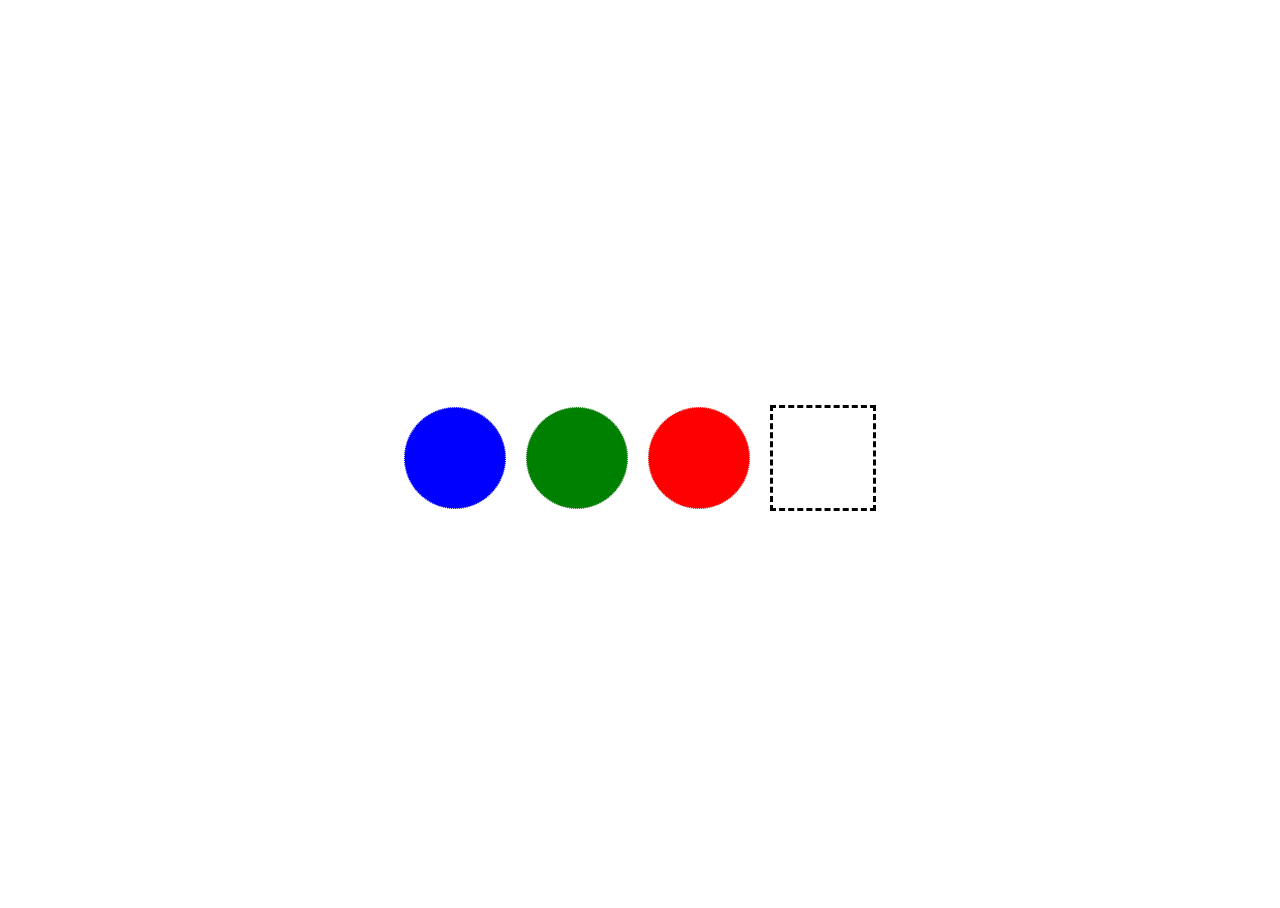
<file: dom-applying-classes/index.html>
<!DOCTYPE html>
<head>
  <title>DOM: Applying Classes</title>
  <link rel="stylesheet" href="style.css">
  <script src="classes.js"></script>
</head>
<body>
  <div id="one"></div>
  <div id="two"></div>
  <div id="three"></div>
  <div class="invisible"></div>
</body>
</html>
</file>
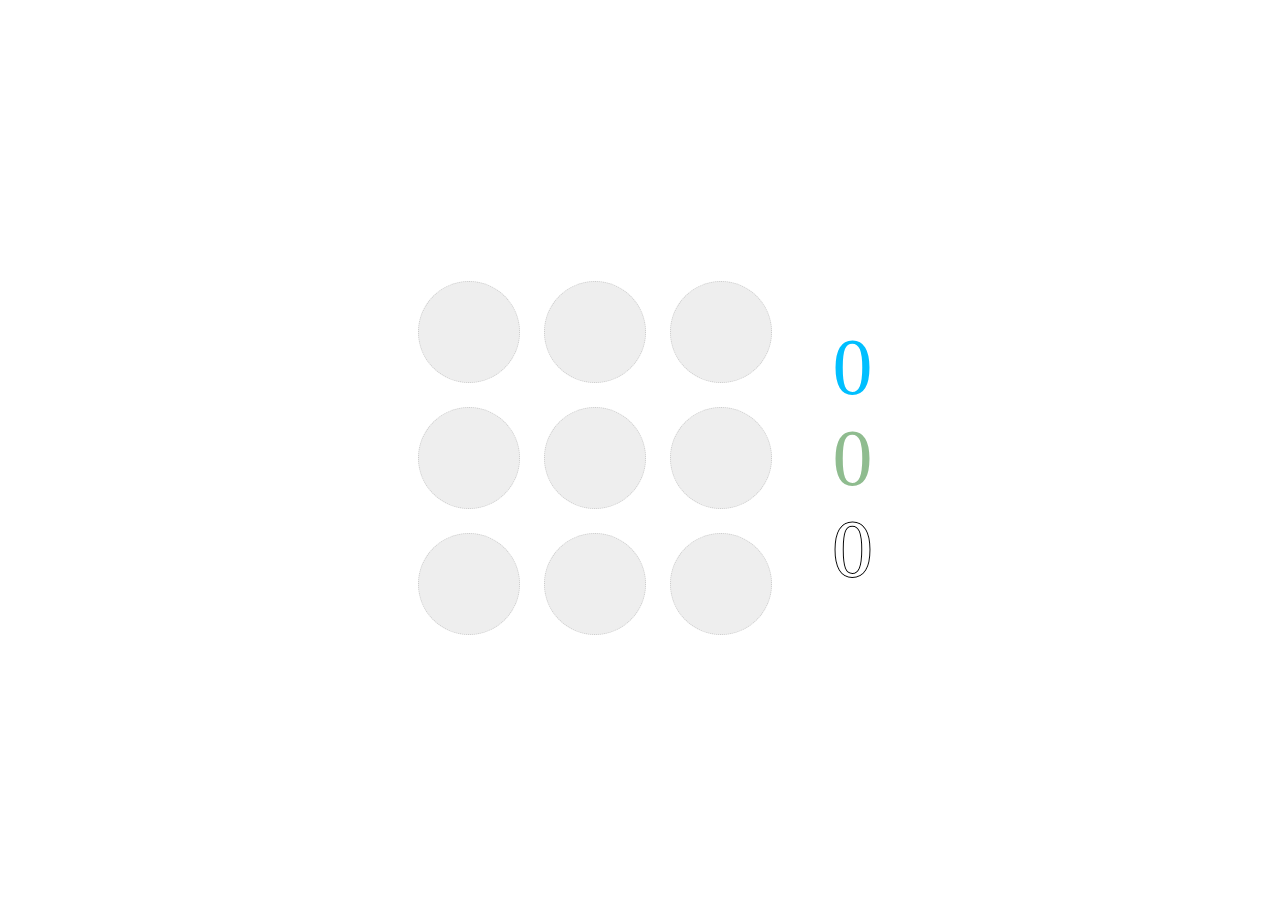
<file: dom-events-and-classes/index.html>
<!DOCTYPE html>
<head>
  <title>Game</title>
  <link rel="stylesheet" href="style.css">
  <script src="game.js"></script>
</head>
<body>
  <div class="board">
    <div class="0"></div>
    <div class="1"></div>
    <div class="2"></div>
    <div class="3"></div>
    <div class="4"></div>
    <div class="5"></div>
    <div class="6"></div>
    <div class="7"></div>
    <div class="8"></div>
  </div>
  <div class="totals">
    <div class="total">
      <span id="blue-total">0</span>
    </div>
    <div class="total">
      <span id="green-total">0</span>
    </div>
    <div class="total">
      <span id="invisible-total">0</span>
    </div>
  </div>
</body>
</html>
</file>
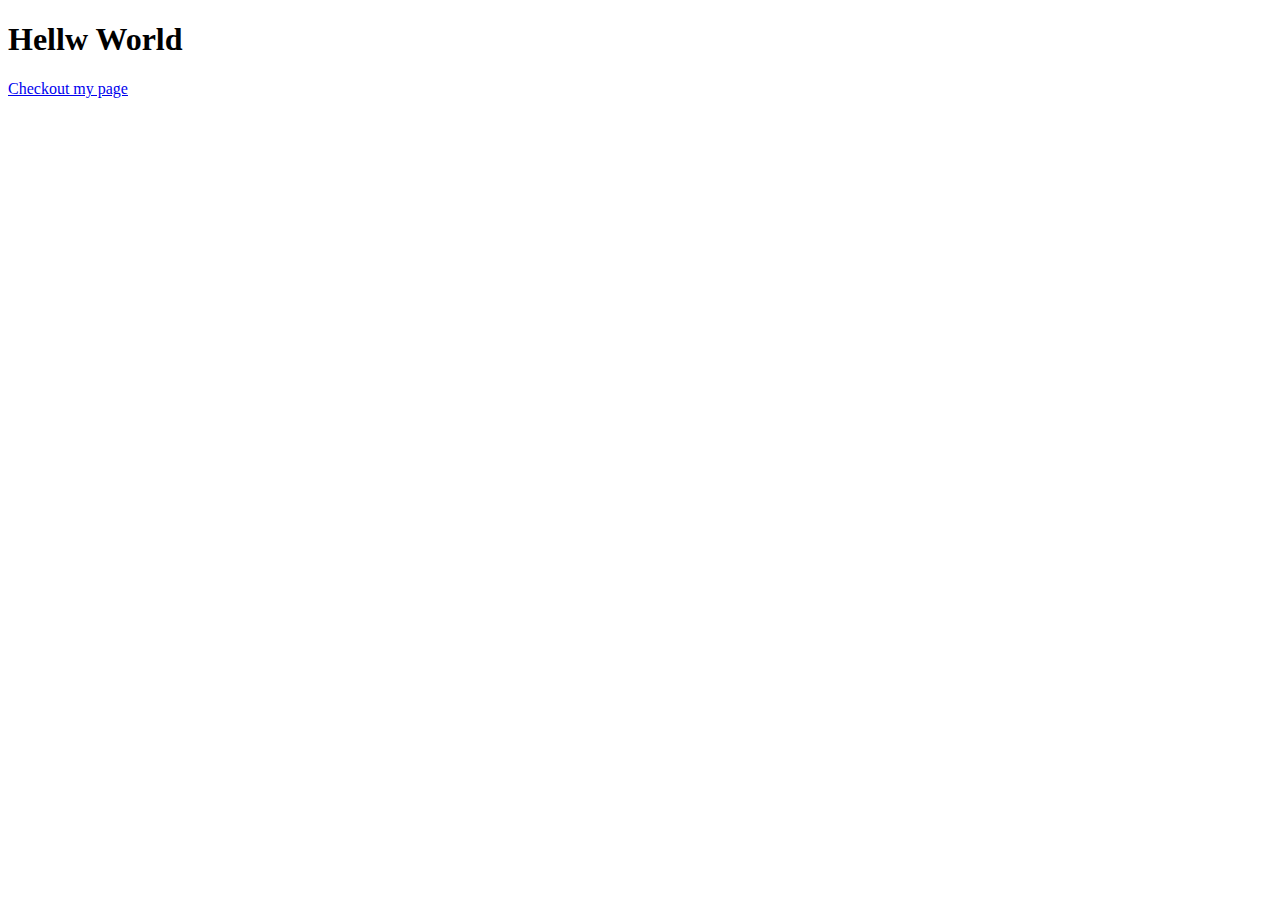
<file: html-basics/index.html>
<!DOCTYPE html>
<html lang="en">
<head>
    <meta charset="UTF-8">  
    <title>Html Basics</title>
</head>
<body>
    <h1>Hellw World</h1>
    <a href="./secondPage.html">Checkout my page</a>
</body>
</html>
</file>
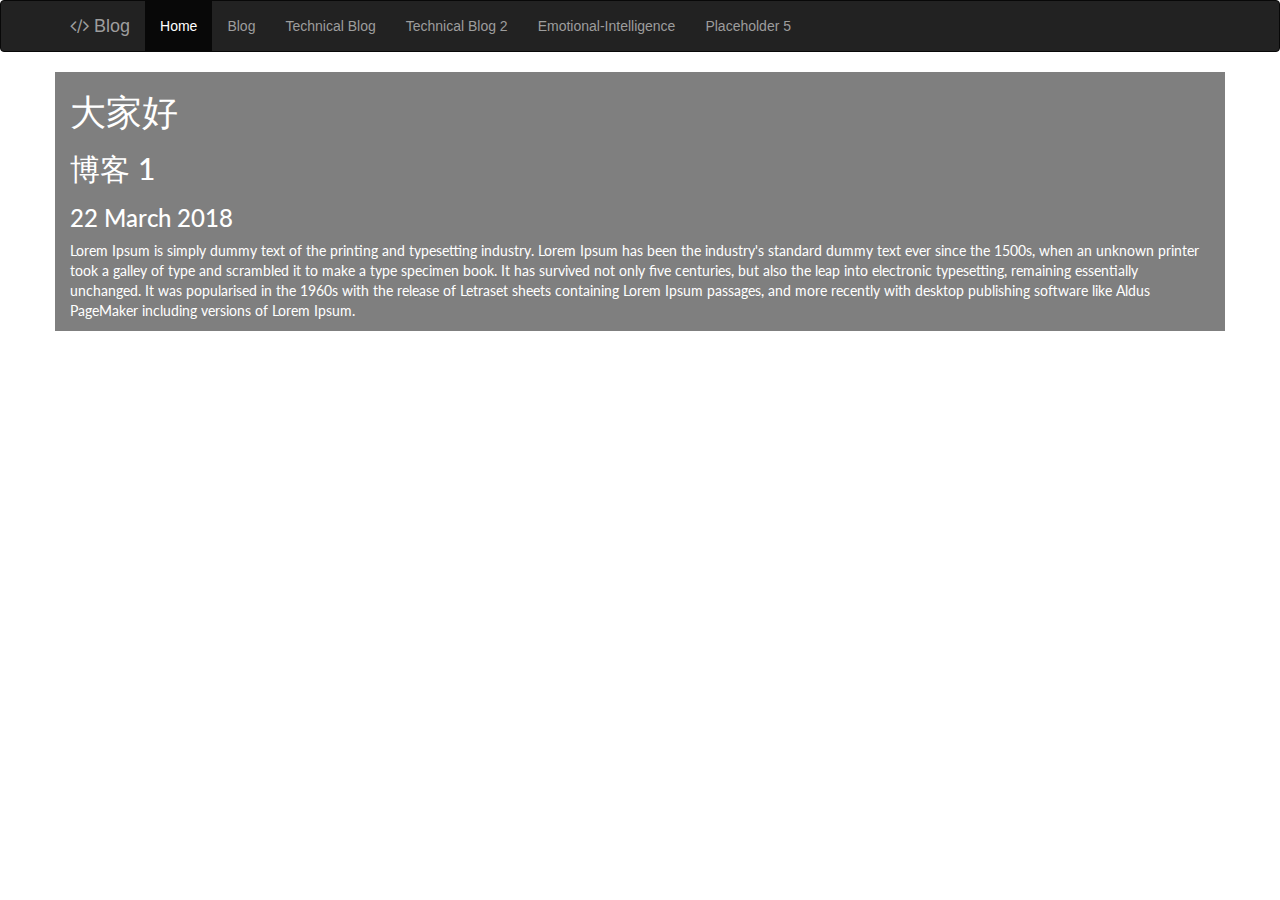
<file: lukechadwick.github.io - Copy/index.html>
<!DOCTYPE html>
<html>
  <head>
    <title>Luke's Page</title>
    <meta charset="UTF-8">
    <link rel="stylesheet" type="text/css" href="css.css">
    <link href="https://fonts.googleapis.com/css?family=Lato:400,700" rel="stylesheet">
    <link rel="stylesheet" href="https://maxcdn.bootstrapcdn.com/bootstrap/3.3.7/css/bootstrap.min.css">
    <link rel="stylesheet" type="text/css" href="https://maxcdn.bootstrapcdn.com/font-awesome/4.7.0/css/font-awesome.min.css">
  </head>
  
  <body>

  <nav class="navbar navbar-inverse">
  <div class="container">
    <!-- Brand and toggle get grouped for better mobile display -->
    <div class="navbar-header">
      <button type="button" class="navbar-toggle collapsed" data-toggle="collapse" data-target="#bs-example-navbar-collapse-1" aria-expanded="false">
        <span class="sr-only">Toggle navigation</span>
        <span class="icon-bar"></span>
        <span class="icon-bar"></span>
        <span class="icon-bar"></span>
      </button>
      <a href="index.html" class="navbar-brand"><i class="fa fa-code" aria-hidden="true"></i> Blog</a>
    </div>

    <!-- Collect the nav links, forms, and other content for toggling -->
    <div class="collapse navbar-collapse" id="bs-example-navbar-collapse-1">
      <ul class="nav navbar-nav">
        <li class="active"><a href="index.html">Home</a></li>
        <li><a href="blog/cl1-reflection-blog.html">Blog</a></li>
        <li><a href="blog/t2-html-css-dom-p1.html">Technical Blog</a></li>
        <li><a href="blog/t2-html-css-dom-p2.html">Technical Blog 2</a></li>
        <li><a href="blog/c2-emotional-intelligence.html">Emotional-Intelligence</a></li>
        <li><a href="blog3">Placeholder 5</a></li>
      </ul>
    </div><!-- /.navbar-collapse -->
  </div><!-- /.container-fluid -->
</nav>

  <div class="container cBlog">
    <h1>大家好</h1>
    <h2>博客 1</h2>
    <h3>22 March 2018</h3>
    
    <p>
      Lorem Ipsum is simply dummy text of the printing and typesetting industry. Lorem Ipsum has been the industry's standard dummy text ever since the 1500s, when an unknown printer took a galley of type and scrambled it to make a type specimen book. It has survived not only five centuries, but also the leap into electronic typesetting, remaining essentially unchanged. It was popularised in the 1960s with the release of Letraset sheets containing Lorem Ipsum passages, and more recently with desktop publishing software like Aldus PageMaker including versions of Lorem Ipsum.
    </p>

  </div>
    
    <!-- this is a comment. -->
  
  <script src="https://code.jquery.com/jquery-3.2.1.min.js"></script>
  <script src="https://maxcdn.bootstrapcdn.com/bootstrap/3.3.7/js/bootstrap.min.js"></script>
  </body>
</html>
</file>
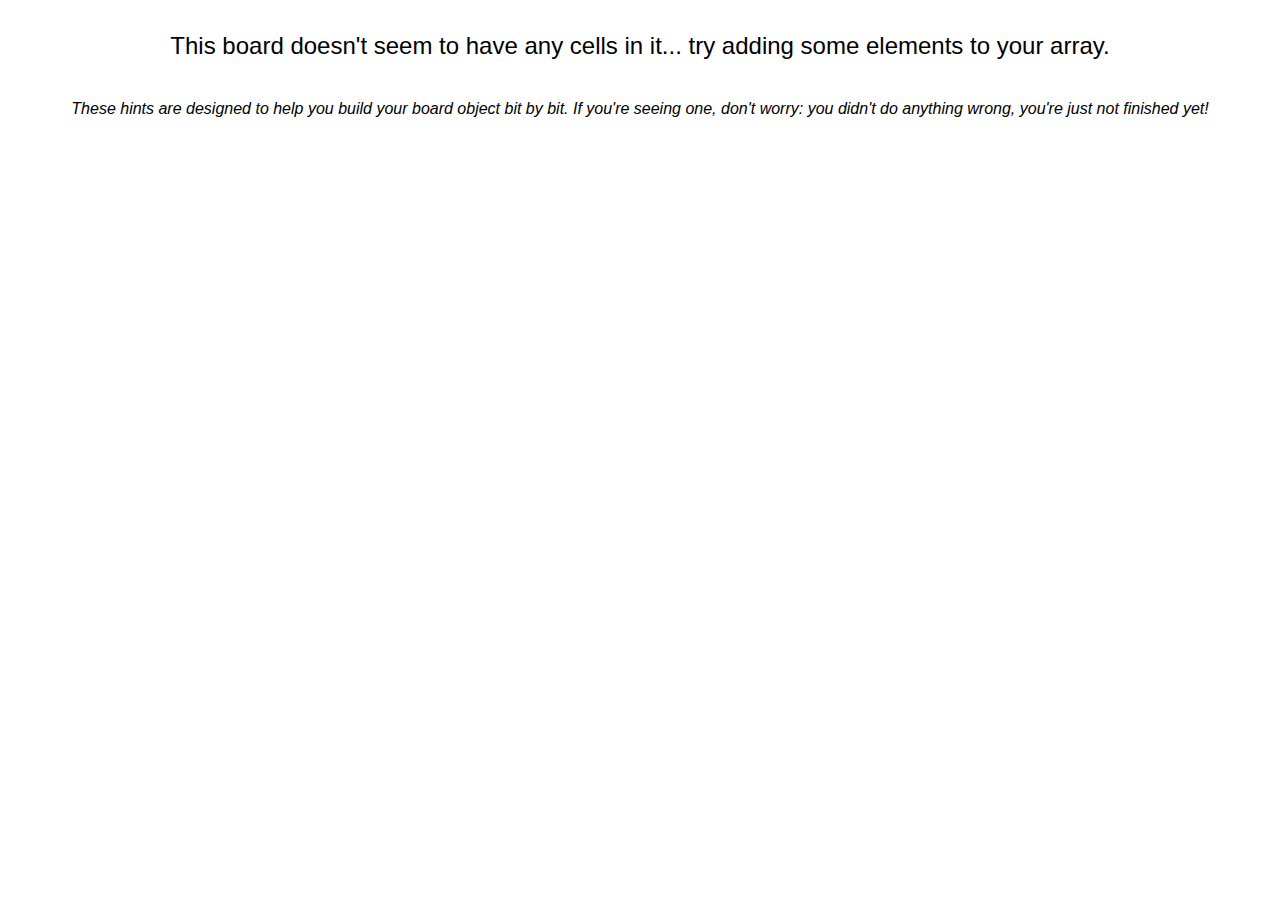
<file: minesweeper/index.html>
<!DOCTYPE html>
<html>
  <head>
    <title>Minesweeper</title>
    <link rel="stylesheet" href="minesweeper.css">
    <script src="lib/tests.js"></script>
    <script src="lib/lib.js"></script>
    <script src="minesweeper.js"></script>
  </head>
  <body>
    <div id="message"></div>
    <div id="notes"></div>
    <div class="board"></div>
  </body>
</html>
</file>
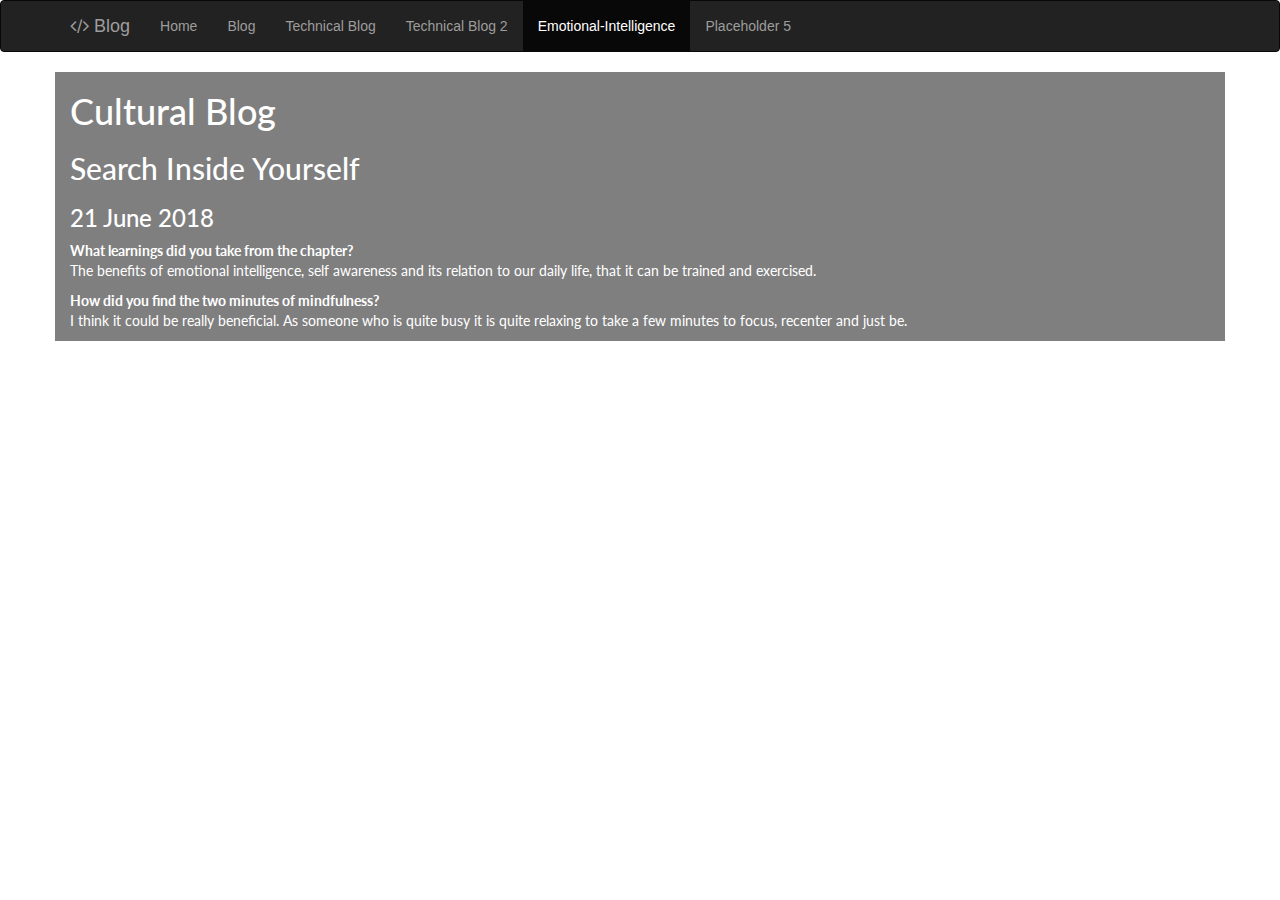
<file: lukechadwick.github.io - Copy/blog/c2-emotional-intelligence.html>
<!DOCTYPE html>
<html>
  <head>
    <title>Luke's Page</title>
    <meta charset="UTF-8">
    <link rel="stylesheet" type="text/css" href="../css.css">
    <link href="https://fonts.googleapis.com/css?family=Lato:400,700" rel="stylesheet">
    <link rel="stylesheet" href="https://maxcdn.bootstrapcdn.com/bootstrap/3.3.7/css/bootstrap.min.css">
    <link rel="stylesheet" type="text/css" href="https://maxcdn.bootstrapcdn.com/font-awesome/4.7.0/css/font-awesome.min.css">
  </head>
  
  <body>

  <nav class="navbar navbar-inverse">
    <div class="container">
      <!-- Brand and toggle get grouped for better mobile display -->
      <div class="navbar-header">
        <button type="button" class="navbar-toggle collapsed" data-toggle="collapse" data-target="#bs-example-navbar-collapse-1" aria-expanded="false">
          <span class="sr-only">Toggle navigation</span>
          <span class="icon-bar"></span>
          <span class="icon-bar"></span>
          <span class="icon-bar"></span>
        </button>
        <a href="../index.html" class="navbar-brand"><i class="fa fa-code" aria-hidden="true"></i> Blog</a>

      </div>

      <!-- Collect the nav links, forms, and other content for toggling -->
      <div class="collapse navbar-collapse" id="bs-example-navbar-collapse-1">
        <ul class="nav navbar-nav">
          <li><a href="../index.html">Home</a></li>
          <li><a href="cl1-reflection-blog.html">Blog</a></li>
          <li><a href="t2-html-css-dom-p1.html">Technical Blog</a></li>
          <li><a href="t2-html-css-dom-p2.html">Technical Blog 2</a></li>
          <li class="active"><a href="c2-emotional-intelligence.html">Emotional-Intelligence</a></li>
          <li><a href="blog3">Placeholder 5</a></li>
        </ul>
      </div><!-- /.navbar-collapse -->
    </div><!-- /.container-fluid -->
  </nav>

  <div class="container cBlog">
    <h1>Cultural Blog</h1>
    <h2>Search Inside Yourself</h2>
    <h3>21 June 2018</h3>
    
    <p>
      <div class="question">What learnings did you take from the chapter?</div>
      The benefits of emotional intelligence, self awareness and its relation to our daily life, that it can be trained and exercised.
      <div class="question">How did you find the two minutes of mindfulness?</div>
      I think it could be really beneficial. As someone who is quite busy it is quite relaxing to take a few minutes to focus, recenter and just be.
    </p>
  </div>
    
  <script src="https://code.jquery.com/jquery-3.2.1.min.js"></script>
  <script src="https://maxcdn.bootstrapcdn.com/bootstrap/3.3.7/js/bootstrap.min.js"></script>
  </body>
</html>
</file>
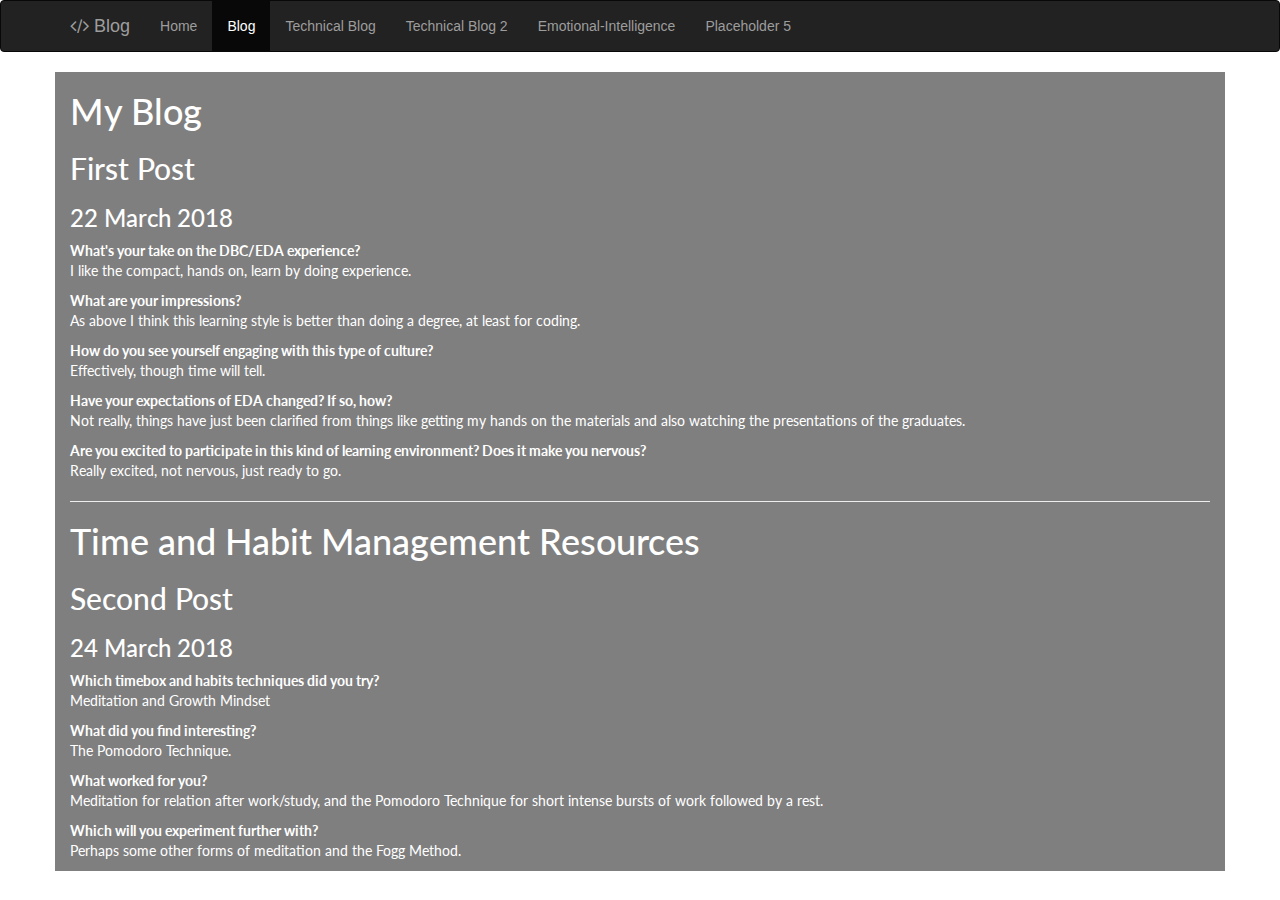
<file: lukechadwick.github.io - Copy/blog/cl1-reflection-blog.html>
<!DOCTYPE html>
<html>
  <head>
    <title>Luke's Page</title>
    <meta charset="UTF-8">
    <link rel="stylesheet" type="text/css" href="../css.css">
    <link href="https://fonts.googleapis.com/css?family=Lato:400,700" rel="stylesheet">
    <link rel="stylesheet" href="https://maxcdn.bootstrapcdn.com/bootstrap/3.3.7/css/bootstrap.min.css">
    <link rel="stylesheet" type="text/css" href="https://maxcdn.bootstrapcdn.com/font-awesome/4.7.0/css/font-awesome.min.css">
  </head>
  
  <body>

    <nav class="navbar navbar-inverse">
      <div class="container">
        <!-- Brand and toggle get grouped for better mobile display -->
        <div class="navbar-header">
          <button type="button" class="navbar-toggle collapsed" data-toggle="collapse" data-target="#bs-example-navbar-collapse-1" aria-expanded="false">
            <span class="sr-only">Toggle navigation</span>
            <span class="icon-bar"></span>
            <span class="icon-bar"></span>
            <span class="icon-bar"></span>
          </button>
          <a href="../index.html" class="navbar-brand"><i class="fa fa-code" aria-hidden="true"></i> Blog</a>
        </div>

        <!-- Collect the nav links, forms, and other content for toggling -->
        <div class="collapse navbar-collapse" id="bs-example-navbar-collapse-1">
          <ul class="nav navbar-nav">
            <li><a href="../index.html">Home</a></li>
            <li class="active"><a href="cl1-reflection-blog.html">Blog</a></li>
            <li><a href="t2-html-css-dom-p1.html">Technical Blog</a></li>
            <li><a href="t2-html-css-dom-p2.html">Technical Blog 2</a></li>
            <li><a href="c2-emotional-intelligence.html">Emotional-Intelligence</a></li>
            <li><a href="blog3">Placeholder 5</a></li>                   
          </ul>
        </div><!-- /.navbar-collapse -->
      </div><!-- /.container-fluid -->
    </nav>

    <div class="container cBlog">
      <h1>My Blog</h1>
      <h2>First Post</h2>
      <h3>22 March 2018</h3>
      
      <p>
        <div class="question">What's your take on the DBC/EDA experience?</div>
        I like the compact, hands on, learn by doing experience.
        <div class="question">What are your impressions?</div>
        As above I think this learning style is better than doing a degree, at least for coding.
        <div class="question">How do you see yourself engaging with this type of culture?</div>
        Effectively, though time will tell.
        <div class="question">Have your expectations of EDA changed? If so, how?</div>
        Not really, things have just been clarified from things like getting my hands on the materials and also watching the presentations of the graduates.
        <div class="question">Are you excited to participate in this kind of learning environment? Does it make you nervous?</div>
        Really excited, not nervous, just ready to go.
      </p>

      <hr>

      <h1>Time and Habit Management Resources</h1>
      <h2>Second Post</h2>
      <h3>24 March 2018</h3>
      
      <p>
        <div class="question">Which timebox and habits techniques did you try?</div>
        Meditation and Growth Mindset
        <div class="question">What did you find interesting?</div>
        The Pomodoro Technique.
        <div class="question">What worked for you?</div>
        Meditation for relation after work/study, and the Pomodoro Technique for short intense bursts of work followed by a rest.
        <div class="question">Which will you experiment further with?</div>
        Perhaps some other forms of meditation and the Fogg Method.
      </p>
    </div>
      
  <script src="https://code.jquery.com/jquery-3.2.1.min.js"></script>
  <script src="https://maxcdn.bootstrapcdn.com/bootstrap/3.3.7/js/bootstrap.min.js"></script>
  </body>
</html>
</file>
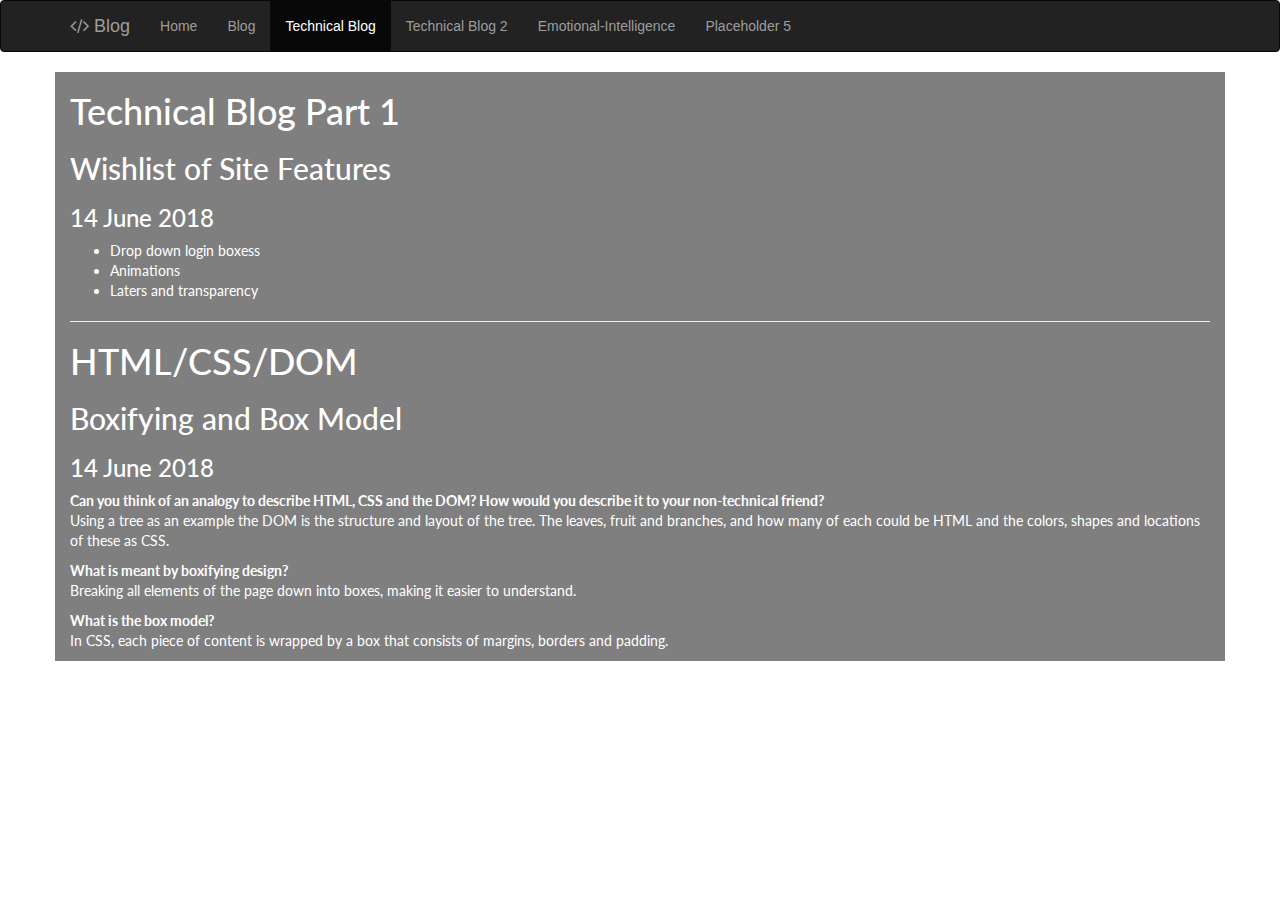
<file: lukechadwick.github.io - Copy/blog/t2-html-css-dom-p1.html>
<!DOCTYPE html>
<html>
  <head>
    <title>Luke's Page</title>
    <meta charset="UTF-8">
    <link rel="stylesheet" type="text/css" href="../css.css">
    <link href="https://fonts.googleapis.com/css?family=Lato:400,700" rel="stylesheet">
    <link rel="stylesheet" href="https://maxcdn.bootstrapcdn.com/bootstrap/3.3.7/css/bootstrap.min.css">
    <link rel="stylesheet" type="text/css" href="https://maxcdn.bootstrapcdn.com/font-awesome/4.7.0/css/font-awesome.min.css">
  </head>
  
  <body>

  <nav class="navbar navbar-inverse">
    <div class="container">
      <!-- Brand and toggle get grouped for better mobile display -->
      <div class="navbar-header">
        <button type="button" class="navbar-toggle collapsed" data-toggle="collapse" data-target="#bs-example-navbar-collapse-1" aria-expanded="false">
          <span class="sr-only">Toggle navigation</span>
          <span class="icon-bar"></span>
          <span class="icon-bar"></span>
          <span class="icon-bar"></span>
        </button>
        <a href="../index.html" class="navbar-brand"><i class="fa fa-code" aria-hidden="true"></i> Blog</a>

      </div>

      <!-- Collect the nav links, forms, and other content for toggling -->
      <div class="collapse navbar-collapse" id="bs-example-navbar-collapse-1">
        <ul class="nav navbar-nav">
          <li><a href="../index.html">Home</a></li>
          <li><a href="cl1-reflection-blog.html">Blog</a></li>
          <li class="active"><a href="t2-html-css-dom-p1.html">Technical Blog</a></li>
          <li><a href="t2-html-css-dom-p2.html">Technical Blog 2</a></li>
          <li><a href="c2-emotional-intelligence.html">Emotional-Intelligence</a></li>
          <li><a href="blog3">Placeholder 5</a></li>
        </ul>
      </div><!-- /.navbar-collapse -->
    </div><!-- /.container-fluid -->
  </nav>

  <div class="container cBlog">
    <h1>Technical Blog Part 1</h1>
    <h2>Wishlist of Site Features</h2>
    <h3>14 June 2018</h3>

    <ul>
      <li>Drop down login boxess</li>
      <li>Animations</li>
      <li>Laters and transparency</li>
    </ul>
    
    <hr>

    <h1>HTML/CSS/DOM</h1>
    <h2>Boxifying and Box Model</h2>
    <h3>14 June 2018</h3>
    
    <p>
      <div class="question">Can you think of an analogy to describe HTML, CSS and the DOM? How would you describe it to your non-technical friend?</div>
      Using a tree as an example the DOM is the structure and layout of the tree. The leaves, fruit and branches, and how many of each could be HTML and the colors, shapes and locations of these as CSS.
      <div class="question">What is meant by boxifying design?</div>
      Breaking all elements of the page down into boxes, making it easier to understand.
      <div class="question">What is the box model?</div>
      In CSS, each piece of content is wrapped by a box that consists of margins, borders and padding.
    </p>
  </div>
    
  <script src="https://code.jquery.com/jquery-3.2.1.min.js"></script>
  <script src="https://maxcdn.bootstrapcdn.com/bootstrap/3.3.7/js/bootstrap.min.js"></script>
  </body>
</html>
</file>
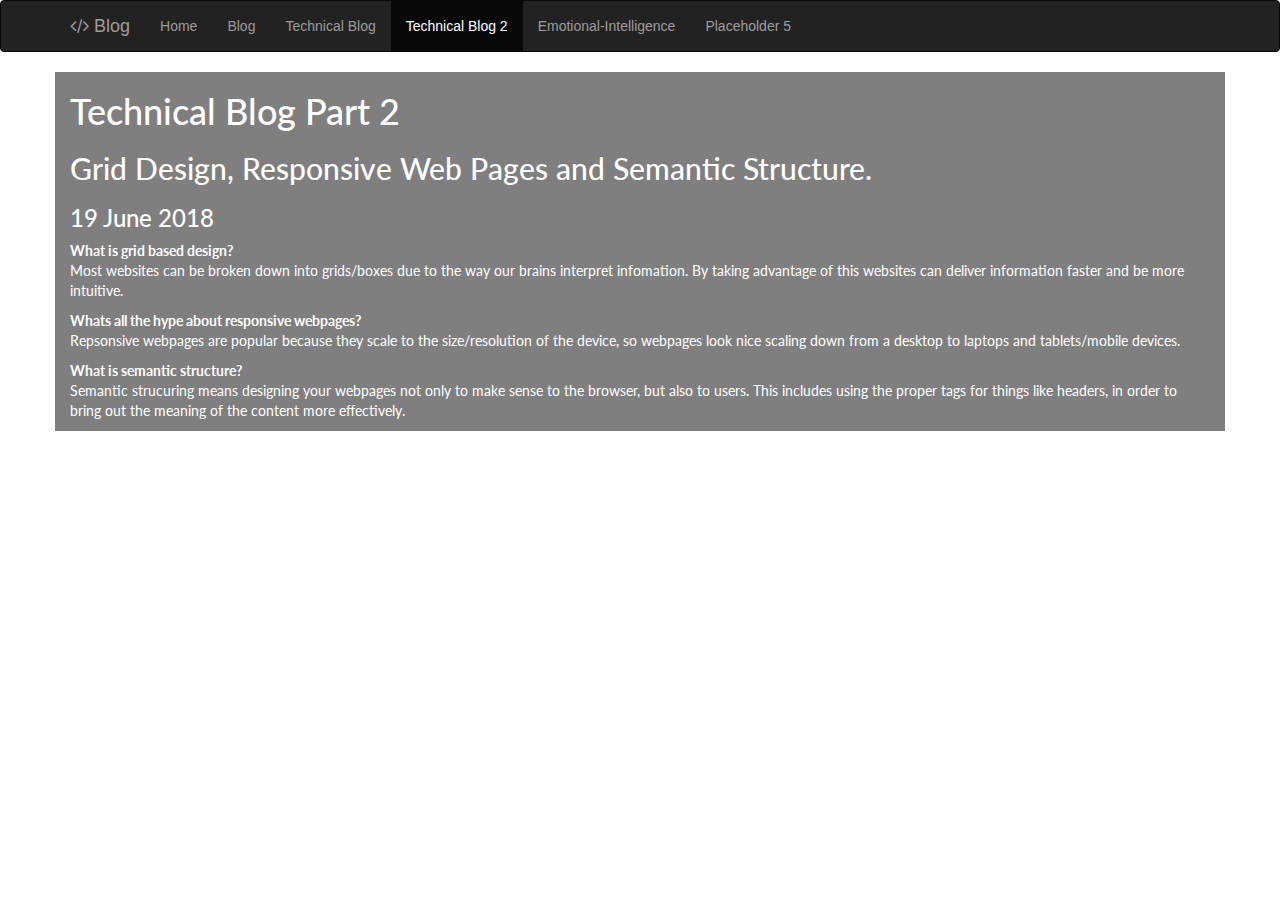
<file: lukechadwick.github.io - Copy/blog/t2-html-css-dom-p2.html>
<!DOCTYPE html>
<html>
  <head>
    <title>Luke's Page</title>
    <meta charset="UTF-8">
    <link rel="stylesheet" type="text/css" href="../css.css">
    <link href="https://fonts.googleapis.com/css?family=Lato:400,700" rel="stylesheet">
    <link rel="stylesheet" href="https://maxcdn.bootstrapcdn.com/bootstrap/3.3.7/css/bootstrap.min.css">
    <link rel="stylesheet" type="text/css" href="https://maxcdn.bootstrapcdn.com/font-awesome/4.7.0/css/font-awesome.min.css">
  </head>
  
  <body>

  <nav class="navbar navbar-inverse">
    <div class="container">
      <!-- Brand and toggle get grouped for better mobile display -->
      <div class="navbar-header">
        <button type="button" class="navbar-toggle collapsed" data-toggle="collapse" data-target="#bs-example-navbar-collapse-1" aria-expanded="false">
          <span class="sr-only">Toggle navigation</span>
          <span class="icon-bar"></span>
          <span class="icon-bar"></span>
          <span class="icon-bar"></span>
        </button>
        <a href="../index.html" class="navbar-brand"><i class="fa fa-code" aria-hidden="true"></i> Blog</a>

      </div>

      <!-- Collect the nav links, forms, and other content for toggling -->
      <div class="collapse navbar-collapse" id="bs-example-navbar-collapse-1">
        <ul class="nav navbar-nav">
          <li><a href="../index.html">Home</a></li>
          <li><a href="cl1-reflection-blog.html">Blog</a></li>
          <li><a href="t2-html-css-dom-p1.html">Technical Blog</a></li>
          <li class="active"><a href="t2-html-css-dom-p2.html">Technical Blog 2</a></li>
          <li><a href="c2-emotional-intelligence.html">Emotional-Intelligence</a></li>
          <li><a href="blog3">Placeholder 5</a></li>
        </ul>
      </div><!-- /.navbar-collapse -->
    </div><!-- /.container-fluid -->
  </nav>

  <div class="container cBlog">
    <h1>Technical Blog Part 2</h1>
    <h2>Grid Design, Responsive Web Pages and Semantic Structure.</h2>
    <h3>19 June 2018</h3>
    
    <p>
      <div class="question">What is grid based design?</div>
      Most websites can be broken down into grids/boxes due to the way our brains interpret infomation. By taking advantage of this websites can deliver information faster and be more intuitive.
      <div class="question">Whats all the hype about responsive webpages?</div>
      Repsonsive webpages are popular because they scale to the size/resolution of the device, so webpages look nice scaling down from a desktop to laptops and tablets/mobile devices.
      <div class="question">What is semantic structure?</div>
      Semantic strucuring means designing your webpages not only to make sense to the browser, but also to users. This includes using the proper tags for things like headers, in order to bring out the meaning of the content more effectively.
    </p>
  </div>
    
  <script src="https://code.jquery.com/jquery-3.2.1.min.js"></script>
  <script src="https://maxcdn.bootstrapcdn.com/bootstrap/3.3.7/js/bootstrap.min.js"></script>
  </body>
</html>
</file>
<file: dom-applying-classes/style.css>
html, body {
  height: 100%;
}

body {
  display: flex;
  align-items: center;
  justify-content: center;
}

div {
  width: 100px;
  height: 100px;
  border: 1px #ccc dotted;
  margin: 10px;
  border-radius: 50%;
  background-color: #eee;
}

div.blue {
  background-color: blue;
}

div.green {
  background-color: green;
}

div.red {
  background-color: red;
}

.invisible {
  display: none;
}

.visible {
  display: block;
  border: 3px black dashed;
  border-radius: 0;
  background-color: white;
}
</file>
<file: dom-events-and-classes/style.css>
html, body {
  height: 100%;
}

body {
  display: flex;
  align-items: center;
  justify-content: center;
}

.board {
  width: 375px;
  height: 375px;
}

.board div {
  width: 100px;
  height: 100px;
  min-width: 100px;
  border: 1px #ccc dotted;
  margin: 10px;
  border-radius: 50%;
  background-color: #eee;
  display: inline-block;
}

.board div:hover {
  background-color: #ccc;
}

.totals {
  font-size: 5em;
  font-family: 'sans-serif';
  margin-left: 50px;
}

#blue-total {
  color: deepskyblue;
}

#green-total {
  color: darkseagreen;
}

#invisible-total {
  color: white;
  text-shadow: -1px 0 black, 0 1px black, 1px 0 black, 0 -1px black;
}

div.blue {
  background-color: deepskyblue;
}

div.blue:hover {
  background-color: cornflowerblue;
}

div.green {
  background-color: darkseagreen;
}

div.green:hover {
  background-color: lightgreen;
}

/* Sometimes display: none would be appropriate here. However, because we want the dots
 * to stay in position and take up space, we turn off colour and border instead
 */
div.invisible, div.invisible:hover {
  background-color: white;
  border: none;
}
</file>
<file: lukechadwick.github.io - Copy/css.css>
body {
	background: url("https://images.unsplash.com/photo-1421790879237-3fd1bf6cd1bf?ixlib=rb-0.3.5&ixid=eyJhcHBfaWQiOjEyMDd9&s=bd849741774750e4465a3e0955a98c80&auto=format&fit=crop&w=1951&q=80");
}

.question {
	font-weight: 700;
	margin-top: 10px;
}

.cBlog {
	background-color: rgba(0,0,0,0.5);
	color: white;
	font-family: Lato;
}
</file>
<file: minesweeper/minesweeper.css>
html, body {
  height: 100%;
  font-family: 'Open Sans', sans-serif
}

body {
  display: flex;
  align-items: center;
  justify-content: flex-center;
  flex-direction: column;
}

#message, #notes {
  display: flex;
  flex-direction: column;
  align-items: center;
}

#message {
  font-size: 1.5rem;
}

.board {
  display: flex;
  flex-wrap: wrap;
}

.board div {
  color: green;
  font-size: 2rem;
  width: 75px;
  height: 75px;
  border: 1px #ccc dotted;
  border-radius: 10%;
  background-color: white;
  margin: 3px;
  display: flex;
  align-items: center;
  justify-content: center;
}

.board div:hover {
  background-color: white;
}

div.mine, div.mine:hover {
  background: no-repeat center/60% url("images/bomb.svg") crimson;
}

div.hidden {
  background: #eee;
}

div.hidden:hover {
  background: #ccc;
}

div.marked, div.marked:hover {
  background: no-repeat center/60% url("images/mark.svg") deepskyblue;
}
</file>
